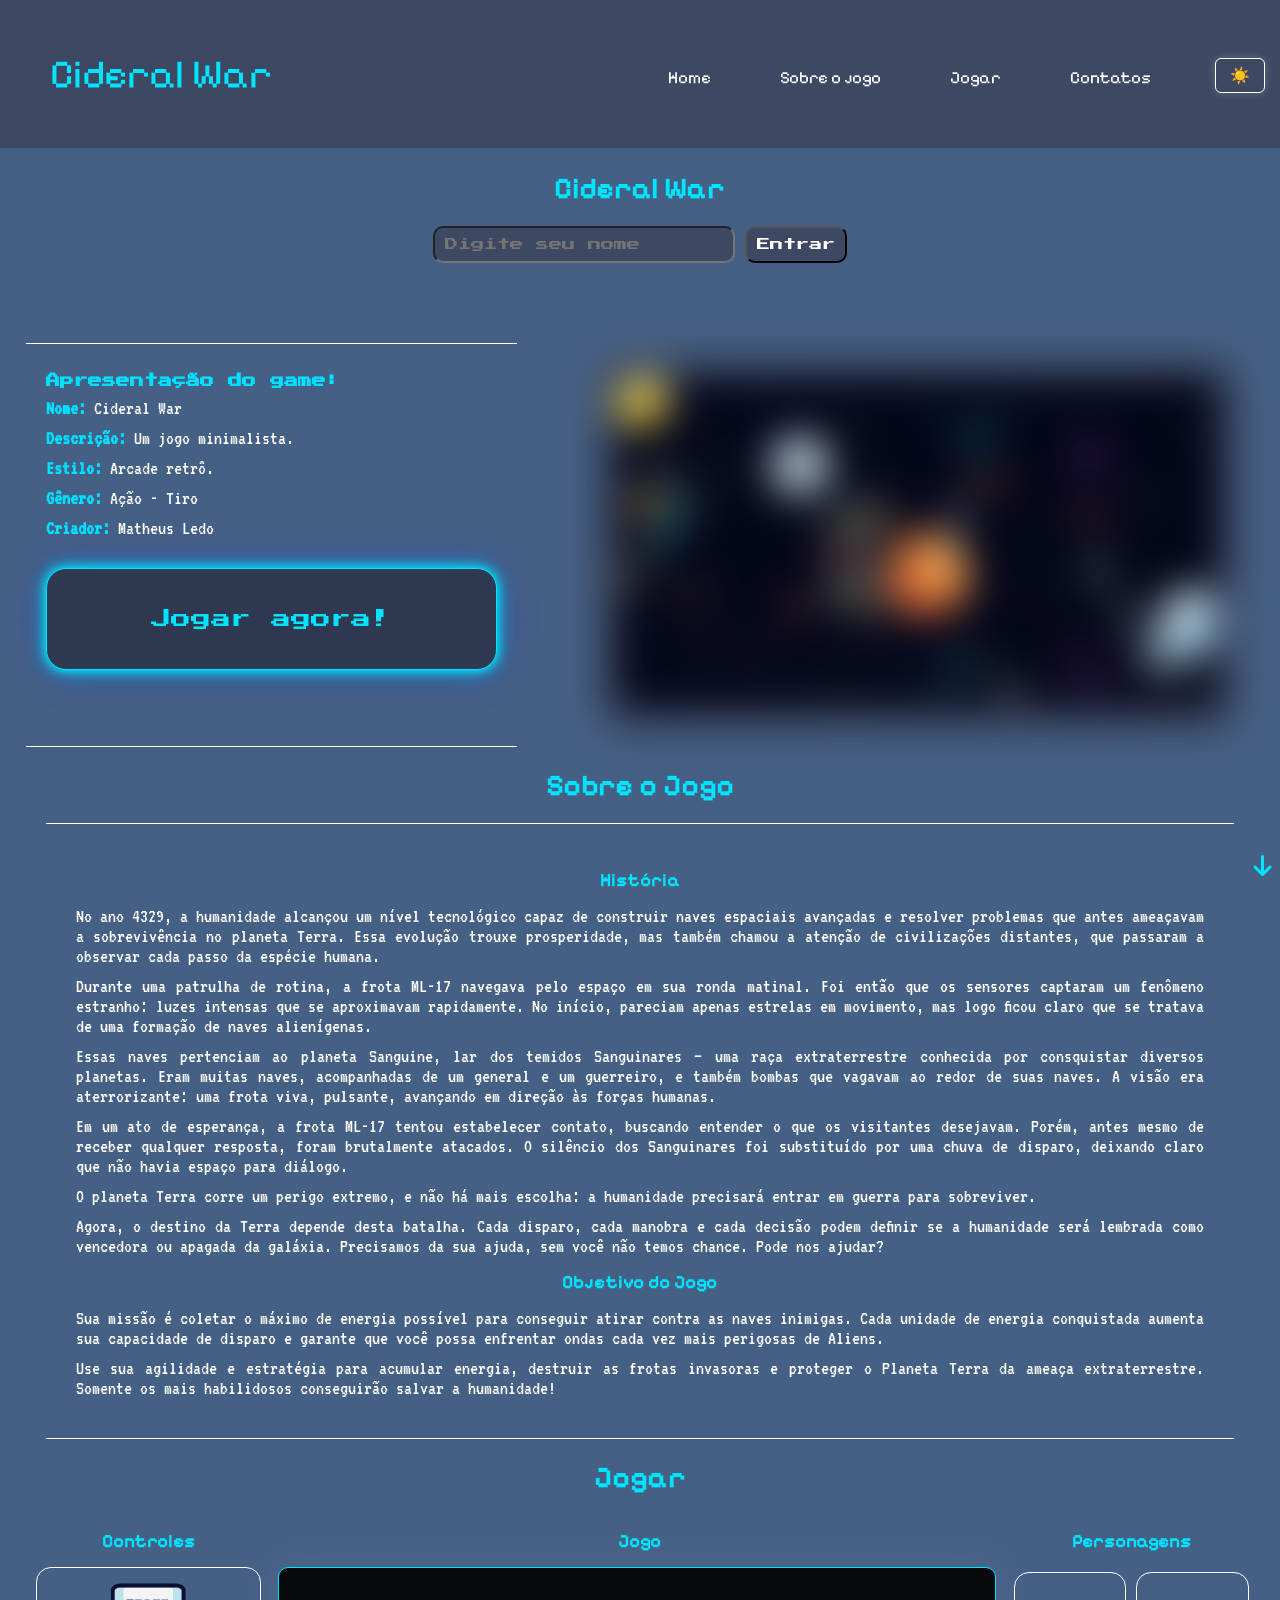
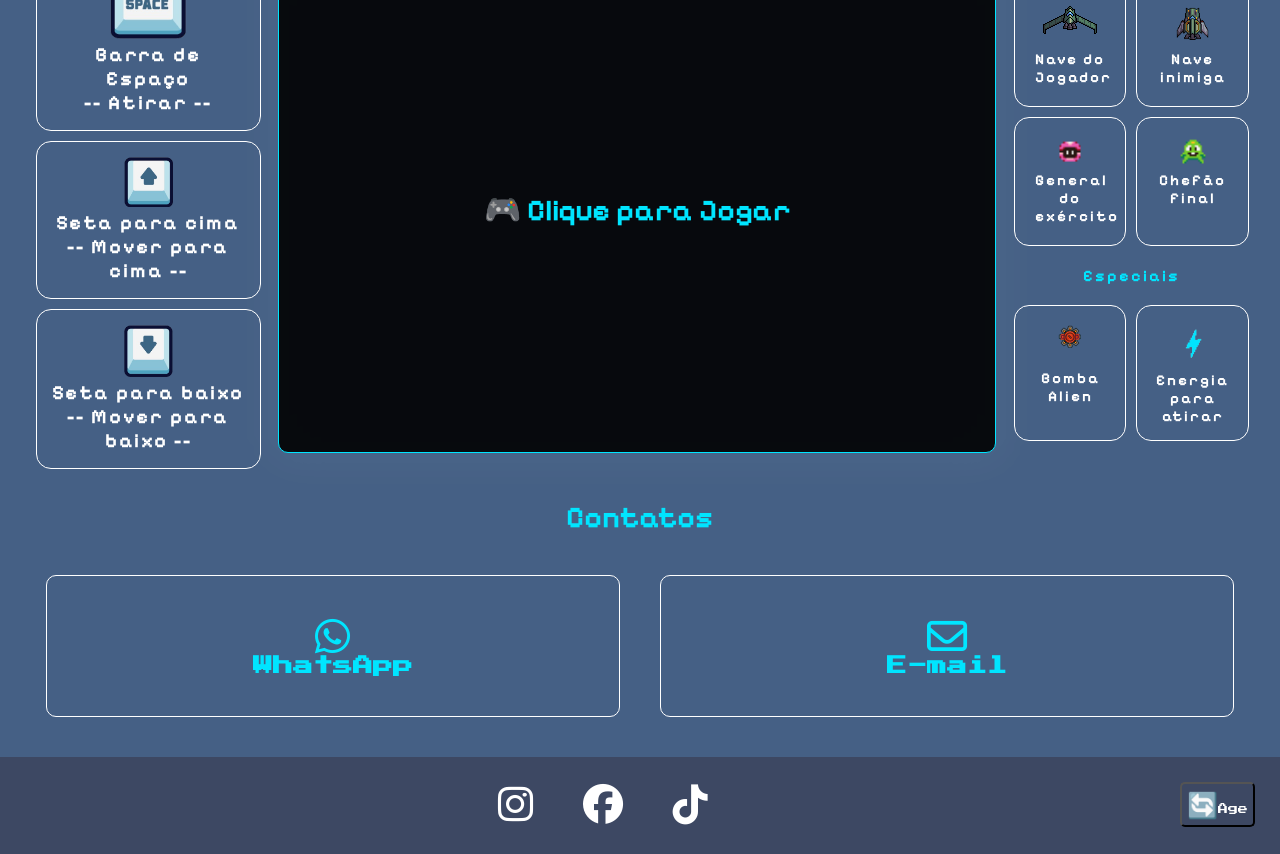
<file: index.html>
<!DOCTYPE html>
<html lang="pt-br">
<head>
<title>**Cideral War**</title>

<meta charset="utf-8">
<meta name="description" content="**Cideral War**">
<meta name="viewport" content="width=device-width">

<link rel="preconnect" href="https://fonts.googleapis.com">
<link rel="preconnect" href="https://fonts.gstatic.com" crossorigin>
<link href="https://fonts.googleapis.com/css2?family=Press+Start+2P&display=swap" rel="stylesheet">

<link rel="preconnect" href="https://fonts.googleapis.com">
<link rel="preconnect" href="https://fonts.gstatic.com" crossorigin>
<link href="https://fonts.googleapis.com/css2?family=Pixelify+Sans:wght@400..700&display=swap" rel="stylesheet">

<link rel="preconnect" href="https://fonts.googleapis.com">
<link rel="preconnect" href="https://fonts.gstatic.com" crossorigin>
<link href="https://fonts.googleapis.com/css2?family=VT323&display=swap" rel="stylesheet">


<link rel="stylesheet" href="https://cdnjs.cloudflare.com/ajax/libs/font-awesome/6.5.1/css/all.min.css">
<link rel="stylesheet" href="style.css">

</head>
<body>
<header>
    <a class="a_fora_nav" href="index.html" title="Página Inicial">Cideral War</a>
   <nav> 
  <ul>
    <li><a href="#home">Home</a></li>
    <li><a href="#sobre_o_jogo">Sobre o jogo</a></li>
    <li><a href="#jogar">Jogar</a></li>
    <li><a href="#contatos">Contatos</a></li>
    <li><button onclick="trocarTema()" id="temaBtn">🌙</button></li>
  </ul>
</nav>


     

</header>

<main>
   

  <section id="home">
   

    <h2 class="h2_home">Cideral War</h2>

<div class="input_area">
  <input type="text" id="nomeUsuario" placeholder="Digite seu nome">
  <button onclick="mostrarBoasVindas()">Entrar</button>
  </div>
  <div>
  <p id="mensagemUsuario"></p>
</div>
    <div class="grid_home">

      <div class="coluna_home">
        <section id="apresentacao">
          <h1>Apresentação do game:</h1>

          <p id="nomeJogo"></p>
          <p id="descricaoJogo"></p>
          <p id="estiloJogo"></p>
          <p id="generoJogo"></p>
          <p id="criadorJogo"></p>

          <a class="botao_home_jogar" href="#jogar">Jogar agora!</a>
        </section>
      </div>

      <div class="coluna_imagemhome" id="imghome">
        <img src="IMG/Captura de tela 2026-04-05 163005.png" alt="Tela do Jogo">
      </div>

    </div>
  </section>


    <section id="sobre_o_jogo">
        <h2>Sobre o Jogo</h2>
            <div class="grid_sobre_o_jogo">
                <div class="coluna_sobre">
                    <h3>História</h3>
                    
                    <p>No ano 4329, a humanidade alcançou um nível tecnológico capaz de construir naves espaciais avançadas e resolver problemas que antes ameaçavam a sobrevivência no planeta Terra. Essa evolução trouxe prosperidade, mas também chamou a atenção de civilizações distantes, que passaram a observar cada passo da espécie humana.</p>
                    <p>Durante uma patrulha de rotina, a frota ML-17 navegava pelo espaço em sua ronda matinal. Foi então que os sensores captaram um fenômeno estranho: luzes intensas que se aproximavam rapidamente. No início, pareciam apenas estrelas em movimento, mas logo ficou claro que se tratava de uma formação de naves alienígenas.</p>
                    <p>Essas naves pertenciam ao planeta Sanguine, lar dos temidos Sanguinares — uma raça extraterrestre conhecida por consquistar diversos planetas. Eram muitas naves, acompanhadas de um general e um guerreiro, e também bombas que vagavam ao redor de suas naves. A visão era aterrorizante: uma frota viva, pulsante, avançando em direção às forças humanas.</p>
                    <p>Em um ato de esperança, a frota ML-17 tentou estabelecer contato, buscando entender o que os visitantes desejavam. Porém, antes mesmo de receber qualquer resposta, foram brutalmente atacados. O silêncio dos Sanguinares foi substituído por uma chuva de disparo, deixando claro que não havia espaço para diálogo.</p>
                    <p>O planeta Terra corre um perigo extremo, e não há mais escolha: a humanidade precisará entrar em guerra para sobreviver.</p>    
                    <p>Agora, o destino da Terra depende desta batalha. Cada disparo, cada manobra e cada decisão podem definir se a humanidade será lembrada como vencedora ou apagada da galáxia. Precisamos da sua ajuda, sem você não temos chance. Pode nos ajudar?</p>
                <h3>Objetivo do Jogo</h3>
                <p>Sua missão é coletar o máximo de energia possível para conseguir atirar contra as naves inimigas. Cada unidade de energia conquistada aumenta sua capacidade de disparo e garante que você possa enfrentar ondas cada vez mais perigosas de Aliens.</p>
                <p>Use sua agilidade e estratégia para acumular energia, destruir as frotas invasoras e proteger o Planeta Terra da ameaça extraterrestre. Somente os mais habilidosos conseguirão salvar a humanidade!</p>
                    
                </div>
    
            </div>

    </section>
 
    <section id="jogar">
        <h2>Jogar</h2>
        <div class="grid_jogar">
            <div class="coluna_controles">
                <h3>Controles</h3>
                <div class="atirar">
                <img class="img_espaço" src="IMG/espaço.png" alt="Barra de Espaço">
                <h5>Barra de Espaço <br>
                -- Atirar --</h5>
                </div>
                <div class="movercima">
                <img src="IMG/seta pra cima .png " alt="Seta para Cima">
                <h5> Seta para cima <br>
                    -- Mover para cima --</h5>
                </div>
                <div class="moverbaixo">
                <img src="IMG/seta pra baixo.png" alt="Seta para baixo">
                <h5>Seta para baixo <br>
                    -- Mover para baixo --</h5>
                </div>
                </div>
                            
           <div class="coluna_jogo">
    <h3>Jogo</h3>

    <div class="container_jogo">
        

        <!-- Iframe -->
        <iframe 
            id="meuJogo"
            src="https://matheusledo1703.github.io/CIDERAL-WAR/"
            allowfullscreen>
        </iframe>

          <!-- Overlay clicável -->
        <div id="overlay">
            <h2>🎮 Clique para Jogar</h2>
        </div>

    </div>
</div>
                
            <div class="coluna_elementos">
                <h3>Personagens</h3>
                <div class="dupla_principais">
                <div class="jogador">
                <img class="imgnavejogador" src="IMG/nave jogador.png" alt="Nave do Jogador">
                <h5>Nave do Jogador</h5>
                </div>
                <div class="nave_inimiga">
                <img class="imgnaveinimiga" src="IMG/nave inimiga.png" alt="Nave inimiga">
                <h5>Nave inimiga</h5>
                </div>
                </div>
                <div class="dupla_boss">
                <div class="comandante">
                <img class="imggeneral" src="IMG/1.png" alt="General do Exército">
                <h5>General do exército</h5>
                </div>
                <div class="boss">
                <img class="imgboss" src="IMG/21.png" alt="Chefão final">
                <h5>Chefão final</h5>
                </div>
                </div>
                <h4 class="h4_especiais">Especiais</h4>
                <div class="dupla_especiais">
                <div class="explosivo">
                <img class="imgmina" src="IMG/mine_12_01.png" alt="Explosivo inimigo">
                <h5 div="explosivo_h5">Bomba Alien</h5>
                </div>
                <div class="energia">
                <img class="imgenergia" src="IMG/energia.png" alt="Energia para atirar">
                <h5>Energia para atirar</h5>
                </div>
                </div>

            </div>
        </div>
    </div>

    </section>

     <section id="contatos">
        <h2>Contatos</h2>
        <div class="grid_contatos">
            <div class="coluna">
        <a class="a_contatos_whatsapp" href="https://wa.me/5544997555905" target="_blank" class="contato_whatsapp"><i class="fa-brands fa-whatsapp"></i><h4>WhatsApp</h4></a>
            </div>

            <div class="coluna">
        <a class="a_contatos_email" href="mailto:matheus.ledo@grupointegrado.br"><i class="fa-regular fa-envelope"></i><h4>E-mail</h4></a>
        </div>
    </div>
        </section>
        </section>
     </section>

     <section>
        <div class="grid_seta_descer">
            <div class="coluna_seta">
                <i class="fa-solid fa-arrow-down"></i>
            </div>
        </div>

     </section>
     
</main>
<footer>
    <a href="https://www.instagram.com/matheusledo__/" target="_blank" class="footer_instagram"><i class="fa-brands fa-instagram"></i> </a>
    <a href="https://www.facebook.com/matheus.ledo.568/" target="_blank"  class="footer_facebook"><i class="fa-brands fa-facebook"></i></a>
    <a href="https://www.tiktok.com/@math_ledo" target="_blank" class="footer_tiktok"><i class="fa-brands fa-tiktok"></i></a>
    <button onclick="refazerVerificacao()" class="btn_footer" id="btn_footer">
  <span class="emoji">🔄</span>Age
</button>
</footer>

<script>
// ===============================
// 🎮 CONTROLE DE IDADE
// ===============================
let idadeLiberada = false;

document.addEventListener("DOMContentLoaded", () => {
  verificarIdade();

  const overlay = document.getElementById("overlay");

  if (overlay) {
    overlay.addEventListener("click", iniciarJogo);
    overlay.addEventListener("touchstart", iniciarJogo);
  }

  const erro = document.getElementById("erroAcesso");
  if (erro) erro.style.display = "none";
});

// ===============================
// 🎮 VERIFICAR IDADE
// ===============================
function verificarIdade() {
  const idade = Number(prompt("Idade mímima necessária = 12 anos \nDigite sua idade:"));

  const iframe = document.getElementById("meuJogo");
  const imghome = document.getElementById("imghome");

  if (!iframe || !imghome) return;

  if (idade >= 12) {
    idadeLiberada = true;

    iframe.style.filter = "none";
    iframe.style.pointerEvents = "auto";
    imghome.style.filter = "none";

    alert("✅ Acesso autorizado!");
  } else {
    idadeLiberada = false;

    iframe.style.filter = "blur(20px)";
    iframe.style.pointerEvents = "none";
    imghome.style.filter = "blur(20px)";

    alert("⛔ Acesso negado! Você não pode jogar.");
  }
}

// botão footer
function refazerVerificacao() {
  verificarIdade();
}

// ===============================
// 🎮 INICIAR JOGO
// ===============================
function iniciarJogo(e) {
  if (e) {
    e.preventDefault();
    e.stopPropagation();
  }

  if (!idadeLiberada) {
    alert("⛔ Acesso negado! Você não pode jogar.");
    return;
  }

  const iframe = document.getElementById("meuJogo");
  const overlay = document.getElementById("overlay");

  if (!iframe || !overlay) return;

  if (iframe.requestFullscreen) {
    iframe.requestFullscreen();
  }

  overlay.style.display = "none";
}

// ===============================
// 🔁 RESET FULLSCREEN
// ===============================
document.addEventListener("fullscreenchange", function() {
  if (!document.fullscreenElement) {
    resetarJogo();
  }
});

function resetarJogo() {
  const iframe = document.getElementById("meuJogo");
  const overlay = document.getElementById("overlay");

  if (!iframe || !overlay) return;

  iframe.src = iframe.src;
  overlay.style.display = "flex";
}

// ===============================
// 🌙 TEMA
// ===============================
(function () {
  const tema = localStorage.getItem("tema");
  if (tema === "dark") {
    document.documentElement.classList.add("dark-mode-start");
  }
})();

window.onload = function () {
  const btn = document.getElementById("temaBtn");
  const tema = localStorage.getItem("tema");

  if (!btn) return;

  if (tema === "dark") {
    document.body.classList.add("dark");
    btn.textContent = "🌙";
  } else {
    document.body.classList.remove("dark");
    btn.textContent = "☀️";
  }
};

function trocarTema() {
  document.body.classList.toggle("dark");

  const btn = document.getElementById("temaBtn");
  if (!btn) return;

  if (document.body.classList.contains("dark")) {
    btn.textContent = "🌙";
    localStorage.setItem("tema", "dark");
  } else {
    btn.textContent = "☀️";
    localStorage.setItem("tema", "light");
  }
}

// ===============================
// 🧠 DADOS DO JOGO
// ===============================
document.addEventListener("DOMContentLoaded", () => {
  const set = (id, texto) => {
    const el = document.getElementById(id);
    if (el) el.innerHTML = texto;
  };

  const nome = "Cideral War";

const descricao = "Um jogo minimalista, criado para quem busca praticidade. Você não precisa baixar aplicativos ou se preocupar com atualizações. É direto e rápido.";

const estilo = "Inspirado no estilo clássico dos arcade games: simples de jogar, mas desafiador de dominar. Um arcade retrô com pegadas modernas, trazendo nostalgia com agilidade e fluidez.";

const genero = "Ação - Tiro";

const criador = "Criado por Matheus Ledo";

  set("nomeJogo", "<span class='label'>Nome:</span> Cideral War");
  set("descricaoJogo", "<span class='label'>Descrição:</span> Um jogo minimalista.");
  set("estiloJogo", "<span class='label'>Estilo:</span> Arcade retrô.");
  set("generoJogo", "<span class='label'>Gênero:</span> Ação - Tiro");
  set("criadorJogo", "<span class='label'>Criador:</span> Matheus Ledo");
});

// ===============================
// 👤 USUÁRIO
// ===============================
function mostrarBoasVindas() {
  let nome = document.getElementById("nomeUsuario").value;
  let msg = document.getElementById("mensagemUsuario");

  if (!msg) return;

  msg.innerText = nome.trim() === ""
    ? "Digite seu nome!"
    : "Seja bem-vindo, " + nome + "!";
}

// ===============================
// 🔥 LANÇAMENTO
// ===============================
window.addEventListener("load", function() {
  if (new Date().getFullYear() === 2026) {
    alert("🔥 Grande Lançamento de Cideral War!");
  }
});

// ===============================
// ⬇️ SETA
// ===============================
window.addEventListener("scroll", function() {
  const seta = document.querySelector(".coluna_seta");
  if (!seta) return;

  if (window.scrollY + window.innerHeight >= document.documentElement.scrollHeight - 10) {
    seta.classList.add("sumir");
  } else {
    seta.classList.remove("sumir");
  }
});
</script>

</body>
</html>
</file>
<file: style.css>
* {
    margin: 0; 
    padding: 0;
    scroll-behavior: smooth;
    scroll-padding-top: 150px;
    
}


:root {
    /* ===== MODO CLARO ===== */
    --background: #456085;
    --text: #ffffff;

    --primary: #3d4863;
    --secondary: #4C586B;

     --section-dark: #2f3a52;


}

body.dark {
    /* ===== MODO ESCURO ===== */
    --background: #01091c;
    --text: #ffffff;

    --primary: #02000b;
    --secondary: #000000;

    --border: #ffffff;
    --accent: #00E5FF;

     --section-dark: #03112e;
}

@keyframes piscar {
    0% {
        opacity: 1;
    }
    50% {
        opacity: 0.4;
    }
    100% {
        opacity: 1;
    }
}
   
    ::-webkit-scrollbar {
    width: 12px; 
}

::-webkit-scrollbar-track {
    background: #020d27; 
}

::-webkit-scrollbar-thumb {
    background-color: #00E5FF; 
    border-radius: 20px; 
    border: 3px solid #008492; 
}


::-webkit-scrollbar-thumb:hover {
    background-color: rgb(21, 255, 0);
    border: 3px solid rgb(5, 60, 0);
}
    a:hover {
            color: rgb(21, 255, 0);
            h4 {
                color: rgb(21, 255, 0);
            }
        }
        
        .a_contatos_whatsapp:hover {
             color: rgb(21, 255, 0);
            .fa-brands.fa-whatsapp {
                color: rgb(21, 255, 0);
                 border: rgb(21, 255, 0);
                 
            }

    }

     .a_contatos_email:hover {
             color: rgb(21, 255, 0);
            .fa-regular.fa-envelope {
                color: rgb(21, 255, 0);

            }

    }

    .fa-brands.fa-instagram:hover {
        color: rgb(21, 255, 0);
    }

    .fa-brands.fa-facebook:hover {
        color: rgb(21, 255, 0);
    }

    .fa-brands.fa-tiktok:hover {
        color: rgb(21, 255, 0);
    }

    
    .a_fora_nav:hover {
        color: rgb(21, 255, 0);
    }
    #home{
     .grid_home{
     .coluna_home {
     .botao_home_jogar:hover {
        border: 1px solid rgb(21, 255, 0);
         color: rgb(21, 255, 0);
     }
    }
}
    }

    

body {
    background-color: var(--background);
    color: var(--text);
}

 header {
     background-color: var(--primary);
    position: fixed;
    top: 0;
    z-index: 10000;
    width: 100%;
    padding: 20px;
    margin-bottom: 20px;
    z-index: 9999;

    .a_fora_nav {
        text-decoration: none;
        color: #00E5FF;
        text-align: center;
        float: left;
        padding: 30px;
        font-size: 40px;
        font-family: "Pixelify Sans";
        font-weight: 400;
        
    }
   nav {
  float: right;

  ul {
    list-style: none;

    li {
      display: inline-block;
      padding: 20px;
      margin-right: 15px;
      margin-top: 18px;

      a {
        text-align: center;
        text-decoration: none;
        color: #ffffff;
        padding: 5px;
        font-size: 17px;
        font-family: "Pixelify Sans";
        font-weight: 400;
        vertical-align: middle; 
      }
button {
    all: unset;

    display: inline-block;
    padding: 7px 14px;
    cursor: pointer;
    border-radius: 6px;

    background-color: var(--primary);
    color: var(--text);

    border: 1px solid var(--text);

    box-shadow: 0 0 8px rgba(255,255,255,0.2);
    transition: 0.2s;
    
}

button:hover {
    box-shadow: 0 0 12px rgba(255,255,255,0.5);
    transform: scale(1.05);
}
  }
}
}
 }

 main {
      background-color: var(--background);
    margin: auto;
    width: 96%;
    padding: 20px;
    text-align: justify;
    

    .h2_home {
        margin-top: 150px;
    }

    h2 {
        font-family: "Pixelify Sans";
        text-align: center;
        margin:  20px 0;
        text-decoration: none;
        font-size: 30px;
        scroll-margin-top: 10px;
        color: #00E5FF;
        
    }
    h3 {
        font-family: "Pixelify Sans";
        text-align: center;
        margin: 15px 0;
        color: #00E5FF;
    }


    p {
        margin: 10px 0;
        font-family: "VT323";
        font-size: 20px;
        font-weight: 300;
         color: var(--text);
    }
#home {


.input_area {
   display: flex;
  justify-content: center;
  align-items: center;
  gap: 10px;
     button {
        margin-top: 0;
        font-family: "Press Start 2P";
        background-color: var(--primary);
        color: white;
        padding: 10px;
        border-radius: 10px;
        float: center;
        margin: 0;
    }
    
    #nomeUsuario {
        margin-top: 0px;
        font-family: "Press Start 2P";
        background-color: var(--primary);
        color: white;
        padding: 10px;
        border-radius: 10px;
       float: center;
    }

}
#mensagemUsuario {
    font-family: "Press Start 2P";
    text-align: center;
    color: white;
     margin-top: 20px;
     margin-bottom: 80px;
  font-size: 18px;
}


    .grid_home {
        display: grid;
        grid-template-columns: 40% 60%;

    .coluna_home {
        border-top: 1px solid white;
        border-bottom: 1px solid white;
        padding: 10px;
        padding-top: 30px;
        text-align: justify;
        padding-left: 20px;
        padding-right: 20px;
        h1 {
            color: #00E0FF;
            font-family: "Press Start 2P";
            font-size: 14px;
        }
        .label {
    color: #00E0FF; /* azul neon estilo game */
    font-weight: bold;
}

        .botao_home_jogar {
                margin-top: 30px;
                display: block;
                border: 1px solid #00E5FF;
                 background-color: var(--section-dark);
                color: #00E5FF;
                border-radius: 20px;
                font-family: "Press Start 2P";
                font-size: 20px;
                padding: 40px;
                text-align: center;
                text-decoration: none;
                animation: piscar 1.5s infinite;
                 box-shadow: 0 0 10px #00E5FF,
                0 0 20px #00e5ff,
                0 0 40px #00E5
}


    }

    .coluna_imagemhome {
        border: 1px solid white;
        border-radius: 20px;
        padding: 20px;
        margin: 15px;
        margin-left: 80px;
        text-align: center;
        background-color: var(--section-dark);
        img {
            width: 100%;
            height: auto;
            text-align: center;
            border-radius: 20px;
        }
    }
    }
}

#sobre_o_jogo {
    .grid_sobre_o_jogo {
    
        display: grid;
        grid-template-columns: 100%;
        border-top: 1px solid white;
        border-bottom: 1px solid white;
        text-align: justify;
        padding: 30px;
        margin-right: 20px;
        margin-left: 20px;


        }
        }
    }

      #jogar {
        .grid_jogar {
            
            display: grid;
            grid-template-columns: 20% 60% 20%;
            
            .coluna_controles {
                .atirar {
                    border: 1px solid white;
                    margin: 10px;
                    padding: 15px;
                    border-radius: 15px;
                    text-align: center;
                }
               
                .movercima {
                    border: 1px solid white;
                    margin: 10px;
                    padding: 15px;
                    border-radius: 15px;
                    text-align: center;
                }
              
                .moverbaixo {
                    border: 1px solid white;
                    margin: 10px;
                    padding: 15px;
                    border-radius: 15px;
                    text-align: center;
                }
              
                h5 {
                    text-align: center;
                    font-family: "Pixelify Sans";
                    letter-spacing: 2px;
                    font-size: 20px;
                    color: white;
                

                }

                img {
                    width: 25%;
                    height: auto;
                    text-align: center;
                }

                .img_espaço {
                      width: 40%;
                    height: auto;
                    text-align: center;
                }
            }


        .coluna_jogo {
        position: relative;

        #overlay {
     border: 1px solid #00E5FF;
    border-radius: 10px;
    position: absolute;
    top: 0;
    left: 0;
    width: 96.5%;
    height: 480px;
    padding: 2px;
    margin-top:  52px;
    margin-left: 7px;

    background: rgba(0, 0, 0, 0.9);
    color: white;

    display: flex;
    justify-content: center;
    align-items: center;

    font-size: 28px;
    cursor: pointer;

    z-index: 5;

    
}

            iframe {
                border: 1px solid white;
                border-radius: 10px;
                width: 96.5%;
                height: 480px;
                border-radius: 10px;
                padding: 2px ;
                margin-left: 7px;
            align-items: center;

}
            }

            .coluna_elementos {
                .dupla_principais{
                display: grid;
                grid-template-columns: 50% 50%;
                gap: 0px;
                        }

                        .dupla_boss{
                display: grid;
                grid-template-columns: 50% 50%;
                gap: 0px;
                        }

                        .dupla_especiais{
                display: grid;
                grid-template-columns: 50% 50%;
                gap: 0px;
                        }
                

                .h4_especiais {
                    font-family: "Pixelify Sans";
                    letter-spacing: 2px;
                    text-align: center;
                    margin: 15px 0;
                    color: #00E5FF;
                }

                
            .jogador {
                    border: 1px solid white;
                    margin: 5px;
                    padding: 20px;
                    border-radius: 15px;
                    text-align: center;
                }

                .nave_inimiga {
                    border: 1px solid white;
                    margin: 5px;
                    padding: 20px;
                    border-radius: 15px;
                    text-align: center;

                }

                .comandante {
                    border: 1px solid white;
                    margin: 5px;
                    padding: 20px;
                    border-radius: 15px;
                    text-align: center;

                }

                .boss {
                    border: 1px solid white;
                    margin: 5px;
                    padding: 20px;
                    border-radius: 15px;
                    text-align: center;

                }
                
                .explosivo {
                    border: 1px solid white;
                    margin: 5px;
                    padding: 15px;
                    border-radius: 15px;
                    text-align: center;

                }

                .energia {
                    border: 1px solid white;
                   margin: 5px;
                    padding: 15px;
                    border-radius: 15px;
                    text-align: center;

                }

                h5 {
                    text-align: center;
                    font-family: "Pixelify Sans";
                     letter-spacing: 2px;
                    font-size: 15px;
                    color: white;
                }

                img {
                    width: 25%;
                    height: auto;
                    text-align: center;
                }


                .imgnavejogador {
                      width: 90%;
                    height: auto;
                    margin-bottom: 5px;
                    margin-top: 10px;
                    text-align: center;
                }

                .imgnaveinimiga {
                      width: 55%;
                      margin-top: 11px;
                    height: auto;
                    text-align: center;
                }

                .imggeneral {
                      width: 40%;
                    height: auto;
                    text-align: center;
                }

                .imgboss {
                      width: 40%;
                    height: auto;
                    text-align: center;
                }

                .imgmina {
                      width: 40%;
                    height: auto;
                    padding-bottom: 12px;
                    text-align: center;
                }

                .imgenergia {
                      width: 30%;
                    height: auto;
                    text-align: center;
                    padding: 3px;
                }
                
            }
        }   

    }


    #contatos {
    background-color: var(--background);


    .a_contatos_whatsapp {
        text-decoration: none;
        color: #00E5FF;
        font-family: "Press Start 2P";
        i {
            font-size: 40px;
        }
    }
.a_contatos_email {
    text-decoration: none;
    color: #00E5FF;
    font-family: "Press Start 2P";
     i {
            font-size: 40px;
        }
    }
   
        .grid_contatos {
        display: grid;
        grid-template-columns: 50% 50%;
        background-color: var(--background);
      
            .coluna {
                border: 1px solid rgb(255, 255, 255);
                background-color: var(--background);
                border-radius: 10px;
                margin: 20px;
                text-align: center;
                padding: 40px;
                font-size: 20px;
             }
            }
    }



.grid_seta_descer {
    .coluna_seta {
        text-align: right;
        position: fixed;
        bottom: 20px;
        left: 98%;
        

        font-size: 24px;   
        color: #00E5FF;
        z-index: 1000;

  opacity: 1;
        transition: opacity 0.3s ease;
    }

    .coluna_seta.sumir {
        opacity: 0;
        pointer-events: none;
    }
}

footer {
    background-color: var(--primary); /* fundo do footer */
    color: var(--text); /* texto do footer */
    text-align: center;
    font-size: 40px;
    text-decoration: none;
    padding: 25px;
    .footer_instagram {
        text-decoration: none;
        padding: 20px;
        color: white;
    }
    .footer_facebook {
        text-decoration: none;
        padding: 20px;
        color: white;
    }
    .footer_tiktok {
        text-decoration: none;
        padding: 20px;
        color: white;
    }
    button {
        background-color: var(--primary);
        color: white;
        padding: 5px;
        border-radius: 5px;
        float: right;
        font-family: "Press Start 2P";
        font-size: 10px;
        text-align: center;
        cursor: pointer;
        .emoji {
            font-size: 25px;
        }
    }
}


@media (max-width: 768px) {

  *,
  *::before,
  *::after {
    box-sizing: border-box;
  }

  body {
    margin: 0 !important;
    padding: 0 !important;
    overflow-x: hidden;
  }

  main, section, #home, #jogar, #contatos, footer {
    width: 100% !important;
    max-width: 100% !important;
    margin: 0 !important;
    padding: 10px !important;
  }

  /* ================= HEADER ================= */
  header {
    position: fixed !important;
    padding: 10px !important;
    text-align: center;
  }

  header .a_fora_nav {
    float: none !important;
    display: block !important;
    padding: 10px !important;
    font-size: 28px !important;
  }

  header nav {
    float: none !important;
    display: block !important;
    margin-top: 10px;
  }

  header nav ul {
    padding: 0;
  }

  header nav ul li {
    display: block !important;
    margin: 5px 0 !important;
    padding: 5px !important;
  }

  /* ================= REMOVE GRIDS ================= */
  .grid_home,
  .grid_jogar,
  .grid_contatos {
    display: block !important;
  }

  .grid_home > *,
  .grid_jogar > *,
  .grid_contatos > * {
    width: 100% !important;
    display: block !important;
    float: none !important;
  }

  /* ================= COLUNAS ================= */
  .coluna_home {
    margin-top: 200px;
  }

  .coluna_home .coluna_imagemhome,
  .coluna_home .coluna_controles,
  .coluna_home .coluna_jogo,
  .coluna_home .coluna_elementos {
    width: 100% !important;
    margin: 10px 0 !important;
  }

  /* ================= IMAGENS ================= */
  .coluna_imagemhome {
    margin: 0 !important;
  }

  .coluna_imagemhome img {
    width: 100% !important;
    height: auto !important;
  }

  /* ================= HOME ================= */
  #home .input_area {
    margin-top: 230px;
    font-size: 15px;
  }

  #home .apresentacao h1 {
    margin-top: -80px !important;
  }

  /* ================= JOGO ================= */
  #jogar .grid_jogar .container_jogo {
    position: relative;
    width: 100%;
    aspect-ratio: 854 / 480;
    border: 2px solid #00E5FF;
    border-radius: 10px;
    overflow: hidden;
    box-sizing: border-box;
  }

  #jogar .grid_jogar .container_jogo iframe {
    position: absolute;
    top: 0;
    left: 0;
    width: 100%;
    height: 100%;
    border: none !important;
    outline: none;
    box-shadow: none;
    display: block;
  }

  /* ================= OVERLAY ================= */
  #jogar .grid_jogar .container_jogo #overlay {
    position: absolute;
    top: 0;
    left: 0;
    width: 100%;
    height: 100%;

    display: flex;
    justify-content: center;
    align-items: center;

    background: rgba(0, 0, 0, 0.9);
    color: white;

    z-index: 999;

    border: none;
    outline: none;
    box-shadow: none;

    margin: 0;
    padding: 0;
  }

  #jogar .grid_jogar .container_jogo #overlay h2 {
    margin: 0;
    border: none;
  }

  /* ================= ELEMENTOS ================= */
  .dupla_principais,
  .dupla_boss,
  .dupla_especiais {
    display: block !important;
  }

  /* ================= CONTATOS ================= */
  #contatos .grid_contatos {
    padding: 0 !important;
    margin: 0 !important;
  }

  #contatos .grid_contatos .coluna {
    margin: 10px 0 !important;
    width: 100% !important;
  }

  /* ================= AJUSTES ================= */
  .h2_home {
    margin-top: 20px !important;
  }

  footer {
    margin-bottom: 0 !important;
    padding-bottom: 15px !important;
  }

  /* ================= SETA ================= */
  .grid_seta_descer .coluna_seta {
    text-align: right;
    position: fixed;
    bottom: 20px;
    left: 95.7%;
    font-size: 18px;
    color: #00E5FF;
    z-index: 1000;
    opacity: 1;
    transition: opacity 0.3s ease;
  }

  .grid_seta_descer .coluna_seta.sumir {
    opacity: 0;
    pointer-events: none;
  }

}
</file>
